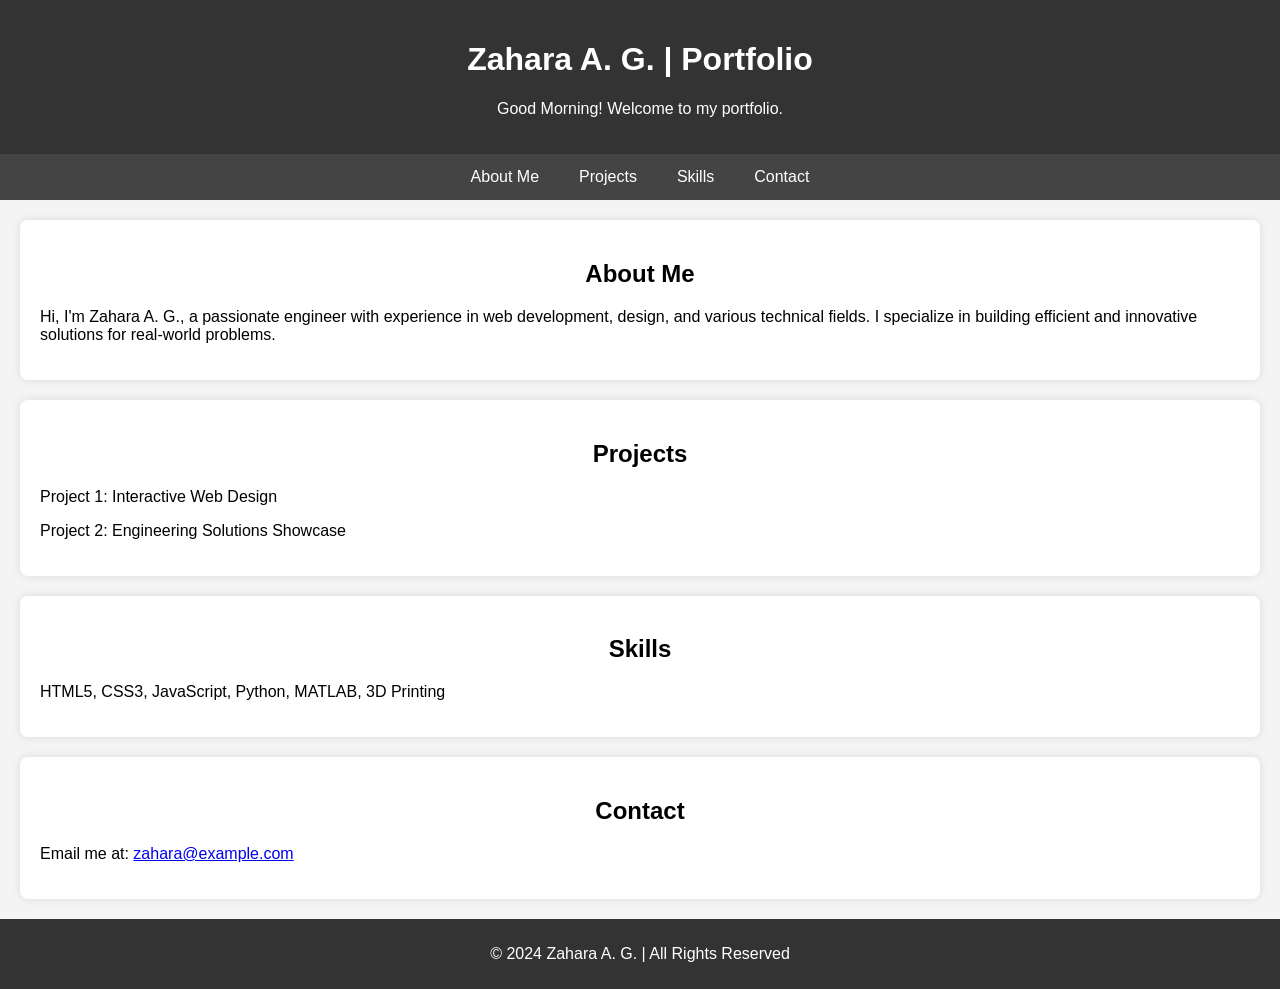
<file: oldindex.html>
<!DOCTYPE html>
<html lang="en">
<head>
    <meta charset="UTF-8">
    <meta name="viewport" content="width=device-width, initial-scale=1.0">
    <meta http-equiv="X-UA-Compatible" content="ie=edge">
    <title>Zahara A. G. | Portfolio</title>
    <link rel="stylesheet" href="styles.css"> <!-- External CSS file -->
    <style>
        /* Basic Styles */
        body {
            font-family: Arial, sans-serif;
            margin: 0;
            padding: 0;
            background-color: #f4f4f4;
            scroll-behavior: smooth; /* Smooth scrolling */
        }
        header {
            background-color: #333;
            color: white;
            padding: 20px;
            text-align: center;
        }
        nav {
            display: flex;
            justify-content: center;
            background-color: #444;
        }
        nav a {
            color: white;
            padding: 14px 20px;
            text-decoration: none;
            text-align: center;
            transition: background-color 0.3s;
        }
        nav a:hover {
            background-color: #575757;
        }
        .section {
            padding: 20px;
            margin: 20px;
            background-color: white;
            border-radius: 8px;
            box-shadow: 0 0 10px rgba(0, 0, 0, 0.1);
        }
        footer {
            text-align: center;
            padding: 10px;
            background-color: #333;
            color: white;
            margin-top: 20px;
        }
        /* Mobile Responsive Nav */
        .menu-icon {
            display: none;
            font-size: 24px;
            cursor: pointer;
            color: white;
            padding: 10px;
        }
        @media (max-width: 768px) {
            nav {
                flex-direction: column;
                display: none;
            }
            nav.active {
                display: flex;
            }
            .menu-icon {
                display: block;
            }
        }
    </style>
</head>
<body>
    <!-- Header -->
    <header>
        <h1>Zahara A. G. | Portfolio</h1>
        <p id="greeting"></p> <!-- Dynamic Greeting -->
    </header>

    <!-- Navigation -->
    <div class="menu-icon" id="menu-icon">☰ Menu</div>
    <nav id="nav-links">
        <a href="#about">About Me</a>
        <a href="#projects">Projects</a>
        <a href="#skills">Skills</a>
        <a href="#contact">Contact</a>
    </nav>

    <!-- About Me -->
    <section id="about" class="section">
        <h2>About Me</h2>
        <p>Hi, I'm Zahara A. G., a passionate engineer with experience in web development, design, and various technical fields. I specialize in building efficient and innovative solutions for real-world problems.</p>
    </section>

    <!-- Projects -->
    <section id="projects" class="section">
        <h2>Projects</h2>
        <div>
            <p>Project 1: Interactive Web Design</p>
            <p>Project 2: Engineering Solutions Showcase</p>
        </div>
    </section>

    <!-- Skills -->
    <section id="skills" class="section">
        <h2>Skills</h2>
        <p>HTML5, CSS3, JavaScript, Python, MATLAB, 3D Printing</p>
    </section>

    <!-- Contact -->
    <section id="contact" class="section">
        <h2>Contact</h2>
        <p>Email me at: <a href="mailto:zahara@example.com">zahara@example.com</a></p>
    </section>

    <!-- Footer -->
    <footer>
        <p>&copy; 2024 Zahara A. G. | All Rights Reserved</p>
    </footer>

    <!-- JavaScript -->
    <script>
        // 1. Dynamic Greeting Based on Time of Day
        function displayGreeting() {
            const greetingElement = document.getElementById('greeting');
            const hour = new Date().getHours();
            let greeting;

            if (hour < 12) {
                greeting = "Good Morning! Welcome to my portfolio.";
            } else if (hour < 18) {
                greeting = "Good Afternoon! Let's explore my work.";
            } else {
                greeting = "Good Evening! Take a look at my projects.";
            }

            greetingElement.textContent = greeting;
        }

        // 2. Responsive Navigation Menu
        const menuIcon = document.getElementById('menu-icon');
        const navLinks = document.getElementById('nav-links');

        menuIcon.addEventListener('click', () => {
            navLinks.classList.toggle('active'); // Toggle nav visibility
        });

        // 3. Smooth Scrolling
        document.querySelectorAll('nav a').forEach(anchor => {
            anchor.addEventListener('click', function (e) {
                e.preventDefault();

                const target = document.querySelector(this.getAttribute('href'));
                target.scrollIntoView({
                    behavior: 'smooth',
                    block: 'start'
                });
            });
        });

        // Initialize functions
        displayGreeting();
    </script>
</body>
</html>
</file>
<file: styles.css>
/* General Styling */
body {
    font-family: Arial, sans-serif;
    margin: 0;
    padding: 0;
    background-color: #f4f4f4;
    scroll-behavior: smooth;
}

header {
    background-color: #333;
    color: white;
    padding: 20px;
    text-align: center;
}

nav {
    display: flex;
    justify-content: center;
    background-color: #444;
}

nav a {
    color: white;
    padding: 14px 20px;
    text-decoration: none;
    text-align: center;
}

nav a:hover {
    background-color: #575757;
}

.section {
    padding: 20px;
    margin: 20px;
    background-color: white;
    border-radius: 8px;
    box-shadow: 0 0 10px rgba(0, 0, 0, 0.1);
}

.section h2 {
    text-align: center;
}

.projects, .skills {
    display: flex;
    flex-wrap: wrap;
    gap: 20px;
}

.project, .skill {
    flex: 1 1 calc(33% - 20px);
    padding: 10px;
    background-color: #f0f0f0;
    border-radius: 8px;
    text-align: center;
}

.project img, .skill img {
    max-width: 100%;
    border-radius: 8px;
}

footer {
    text-align: center;
    padding: 10px;
    background-color: #333;
    color: white;
    margin-top: 20px;
}

button {
    display: block;
    margin: 20px auto;
    padding: 10px 20px;
    background-color: #333;
    color: white;
    border: none;
    cursor: pointer;
    border-radius: 5px;
}

button:hover {
    background-color: #575757;
}
</file>
